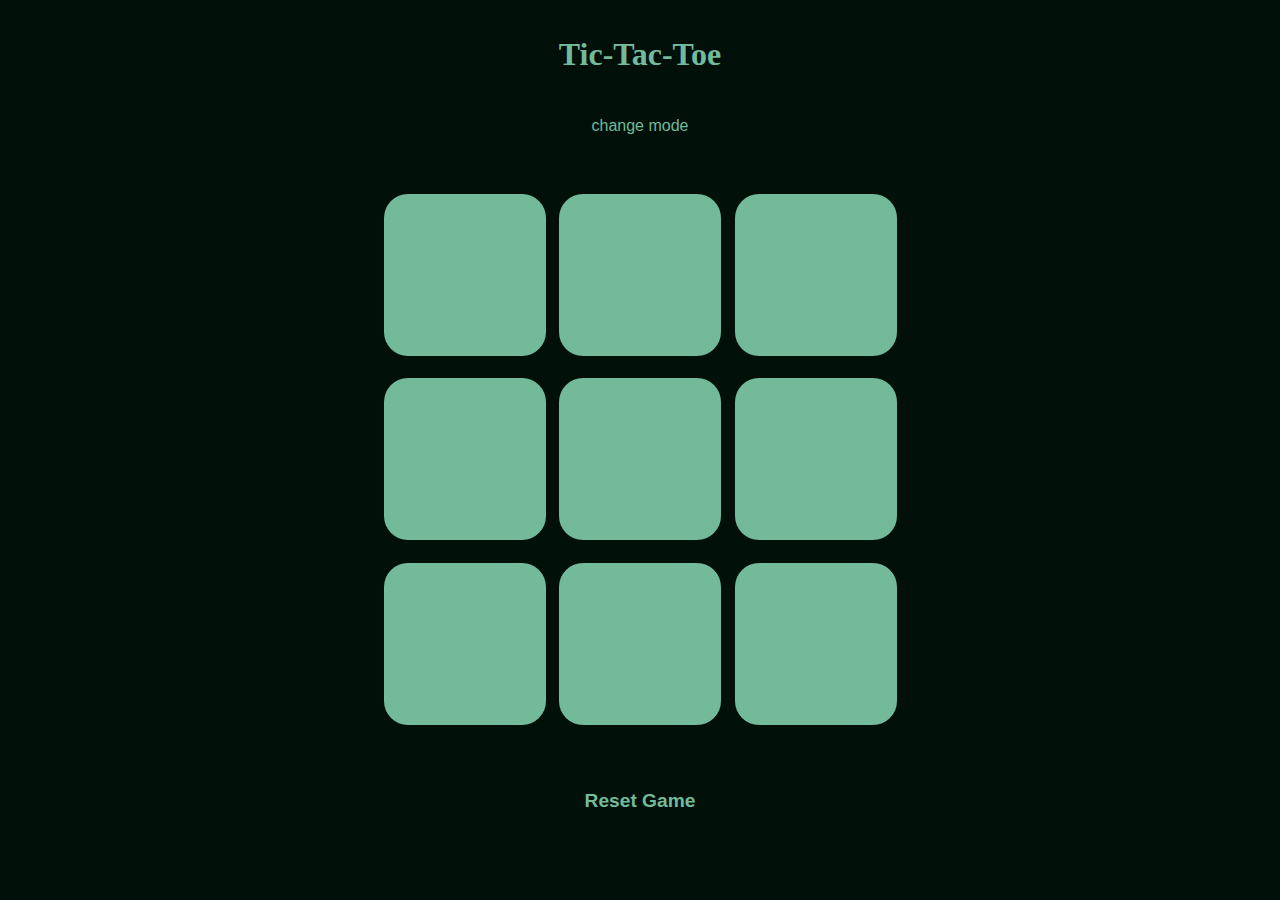
<file: index.html>
<!DOCTYPE html>
<html lang="en">
<head>
    <meta charset="UTF-8">
    <meta name="viewport" content="width=device-width, initial-scale=1.0">
    <title>Tic Tac Toe</title>
    <link rel="stylesheet" href="ticTicToe.css">
</head>
<body>
    <main>
       
           <h1>
            Tic-Tac-Toe
           </h1>
           
           <button class="mode">
            change mode
        </button>
        
       

       <div class="msg hide">
        <p class="Winner">
            Winner
        </p>
        <button class="new-Game">
            New Game
        </button>
       </div>
        <div class="container">
         <div class="game">
            <button id="box"></button>
            <button id="box"></button>
            <button id="box"></button>
            <button id="box"></button>
            <button id="box"></button>
            <button id="box"></button>
            <button id="box"></button>
            <button id="box"></button>
            <button id="box"></button>
         </div>
        </div>
        <button class="restBtn">
            Reset Game
        </button>
    </main>
<script src="ticTicToe.js"></script>    
</body>
</html>
</file>
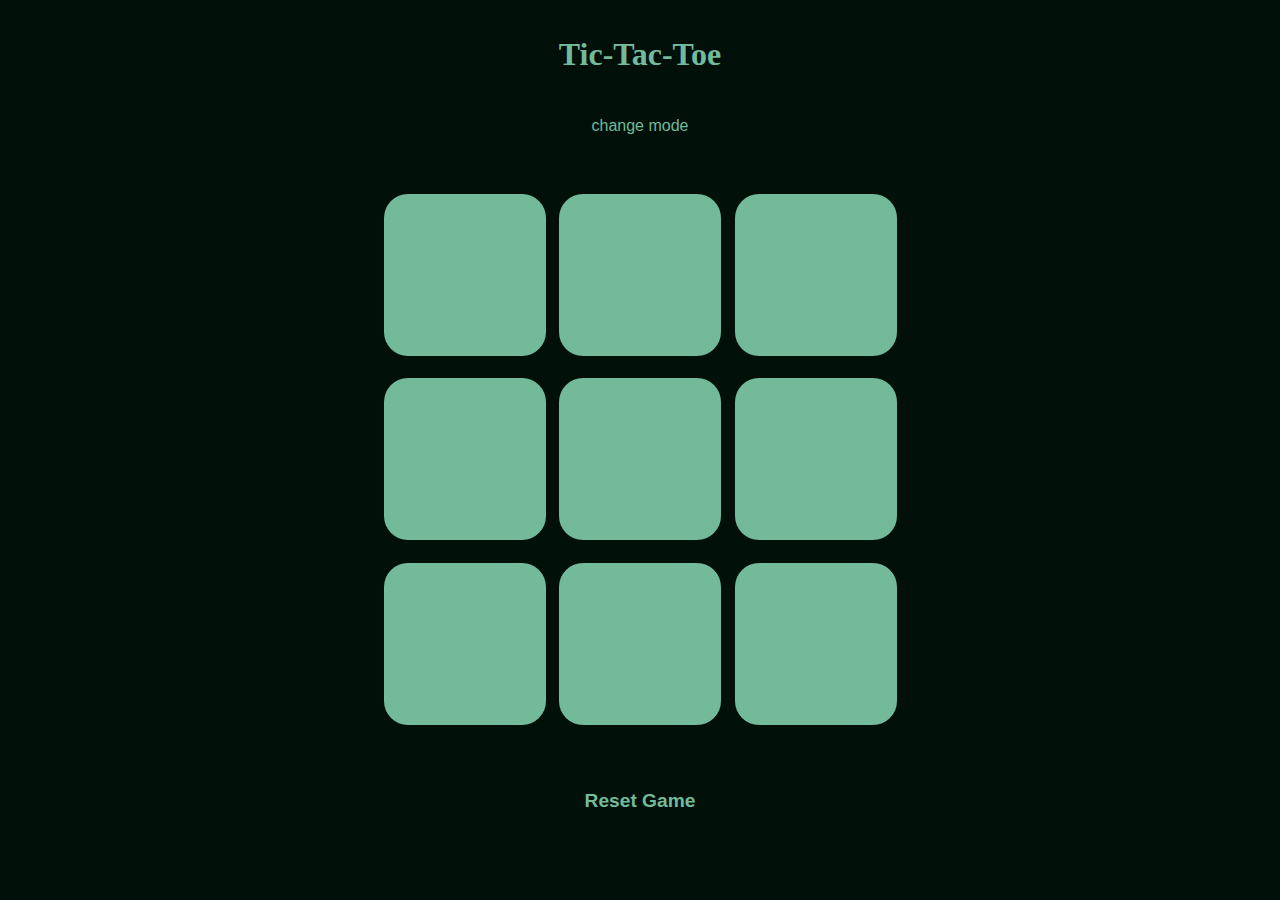
<file: ticTicToe.html>
<!DOCTYPE html>
<html lang="en">
<head>
    <meta charset="UTF-8">
    <meta name="viewport" content="width=device-width, initial-scale=1.0">
    <title>Tic Tac Toe</title>
    <link rel="stylesheet" href="ticTicToe.css">
</head>
<body>
    <main>
       
           <h1>
            Tic-Tac-Toe
           </h1>
           
           <button class="mode">
            change mode
        </button>
        
       

       <div class="msg hide">
        <p class="Winner">
            Winner
        </p>
        <button class="new-Game">
            New Game
        </button>
       </div>
        <div class="container">
         <div class="game">
            <button id="box"></button>
            <button id="box"></button>
            <button id="box"></button>
            <button id="box"></button>
            <button id="box"></button>
            <button id="box"></button>
            <button id="box"></button>
            <button id="box"></button>
            <button id="box"></button>
         </div>
        </div>
        <button class="restBtn">
            Reset Game
        </button>
    </main>
<script src="ticTicToe.js"></script>    
</body>
</html>
</file>
<file: ticTicToe.css>
*{
    margin: 0px;
    padding: 0px;
    
}
body{
    background-color: #01110A;
    text-align: center;
}
h1{
    color: #73BA9B;
    height: 12vmin;
    display: flex;
    flex-direction: column;
    justify-content: center;
    
}
.container{
    height: 70vh;
    display: flex;
    
    justify-content: center;
    align-items: center;
}
.game{
    height: 60vmin;
    width: 60vmin;
    display: flex;
    flex-wrap: wrap;
    justify-content: center;
    align-items: center;
    gap: 1.5vmin;
}
#box{
    background-color: #73BA9B;
    height:18vmin;
    width: 18vmin;
    border-radius: 1.5rem;
    border: none;
    color: #01110A;
    font-size: 3.5rem;

}
.restBtn{
    border: none;
    background-color:#01110A;
   
    color: #73BA9B;
    font-size: 1.2rem;
    height: 6vh;
    width: 18vh;
    border-radius: 1.5rem;
    font-weight: 600;
}
.msg{
    height: 10vmin;
    height: 20vmin;
    align-items: center;
    display: flex;
    justify-content: center;
    flex-direction: column;
    
}
.hide{
    display: none;
}
.msg p{
    color: #73BA9B;
    font-size: 2.5rem;
}
.msg button{
    height: 7vmin;
    width: 16vmin;
    font-size: 1.3rem;
    color: #73BA9B;
    background-color: #01110A;
    border: none;

}
.light{
    background-color: #caf0f8;

}
.mode{
    background-color: #01110A;
    color: #73BA9B;
    border: none;
    height: 4vmin;
    font-size: 1rem;
}
</file>
